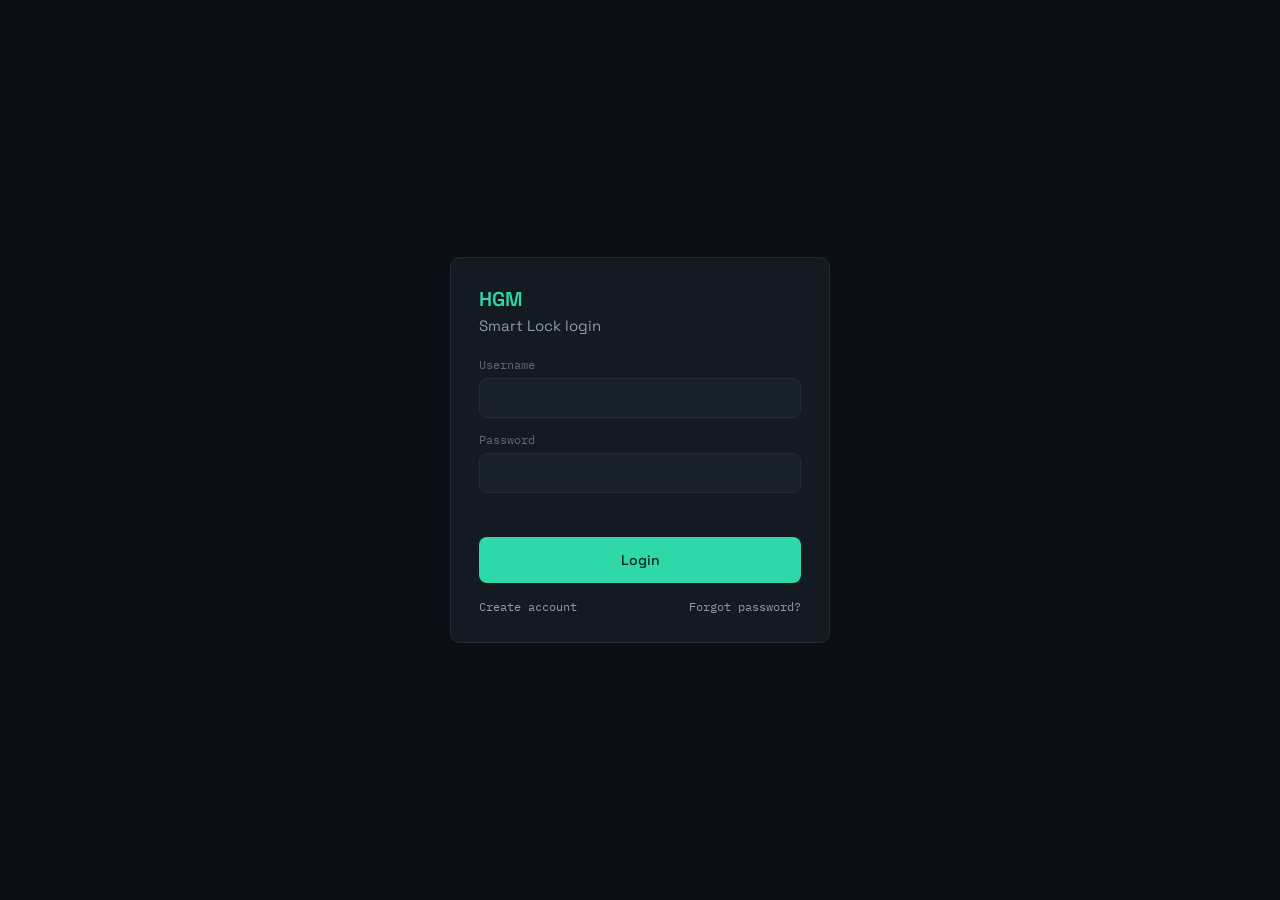
<file: frontend/index.html>
<!DOCTYPE html>
<html lang="vi">
<head>
<meta charset="UTF-8">
<meta name="viewport" content="width=device-width, initial-scale=1.0">
<title>Hệ thống cửa đa chiều HGM</title>
<link rel="stylesheet" href="style.css">
<link rel="preconnect" href="https://fonts.googleapis.com">
<link href="https://fonts.googleapis.com/css2?family=Space+Grotesk:wght@500;600&family=IBM+Plex+Mono:wght@400;500&display=swap" rel="stylesheet">
</head>
<body>

<div class="page">

  <header class="topbar">
    <div class="brand">
      <span class="brand-mark">HGM</span>
      <span class="brand-name">Hệ thống cửa đa chiều</span>
    </div>
    <div class="navbar">
      <span class="nav-user" id="navUser"></span>
      <a href="admin.html" class="nav-link" id="adminLink" style="display:none">Quản lý tài khoản</a>
      <div class="conn" id="connIndicator">
        <span class="conn-dot" id="connDot"></span>
        <span id="connLabel">Đang kết nối…</span>
      </div>
      <button class="btn btn-ghost" id="logoutBtn">Đăng xuất</button>
    </div>
  </header>

  <main class="grid">

    <section class="card card-status">
      <div class="card-label">Trạng thái cửa</div>
      <div class="status-row">
        <span class="status-badge" id="stateBadge">—</span>
        <span class="status-meta" id="stateMeta">Chưa có dữ liệu</span>
      </div>
      <div class="status-detail" id="stateDetail">
        <div><span class="detail-key">Phương thức</span><span class="detail-val" id="methodVal">—</span></div>
        <div><span class="detail-key">Người dùng</span><span class="detail-val" id="userVal">—</span></div>
        <div><span class="detail-key">Cập nhật lúc</span><span class="detail-val" id="timeVal">—</span></div>
      </div>
    </section>

    <section class="card card-controls">
      <div class="card-label">Điều khiển từ xa</div>
      <div class="btn-row">
        <button class="btn btn-primary" id="unlockBtn">
          Mở cửa từ xa
        </button>
        <button class="btn btn-secondary" id="lockBtn">
          Đóng cửa
        </button>
      </div>

      <div class="lockdown-row">
        <div>
          <div class="lockdown-title">Chế độ khóa chết</div>
          <div class="lockdown-desc">Chỉ cho phép mở bằng vân tay</div>
        </div>
        <label class="switch">
          <input type="checkbox" id="lockdownToggle">
          <span class="switch-track"></span>
        </label>
      </div>
      <div class="feedback" id="feedback"></div>
    </section>

    <section class="card card-2fa">
      <div class="card-heading">
        <div class="card-label">2FA</div>
        <button class="btn btn-primary btn-small" id="add2faBtn" type="button">+ Thêm 2FA</button>
      </div>
      <form class="twofa-form" id="twofaForm" style="display:none">
        <div class="field">
          <label for="twofaName">Tên tài khoản</label>
          <input id="twofaName" type="text" placeholder="VD: Điện thoại của tôi" required>
        </div>
        <button class="btn btn-primary btn-small" type="submit">Tạo tài khoản</button>
        <button class="btn btn-secondary btn-small" id="cancel2faBtn" type="button">Hủy</button>
      </form>
      <div id="twofaList"><div class="empty-row">Chưa có tài khoản 2FA</div></div>
      <div class="twofa-hint">Mở cửa bằng OTP: bấm phím D trên ESP32, nhập mã 6 số từ Authenticator rồi bấm #.</div>
    </section>

    <section class="card card-history">
      <div class="card-label">Lịch sử ra vào</div>
      <table class="history-table">
        <thead>
          <tr><th>Thời gian</th><th>Người dùng</th><th>Phương thức</th><th>Kết quả</th></tr>
        </thead>
        <tbody id="historyBody">
          <tr><td colspan="4" class="empty-row">Chưa có lịch sử</td></tr>
        </tbody>
      </table>
    </section>

  </main>
</div>

<div class="qr-dialog" id="qrDialog" style="display:none">
  <div class="qr-dialog-card">
    <div class="card-label" id="qrTitle">Thêm vào Authenticator</div>
    <img id="qrImage" alt="QR Code 2FA">
    <button class="btn btn-secondary btn-small" id="closeQrBtn" type="button">Đóng</button>
  </div>
</div>

<script src="auth.js"></script>
<script src="app.js"></script>
</body>
</html>
</file>
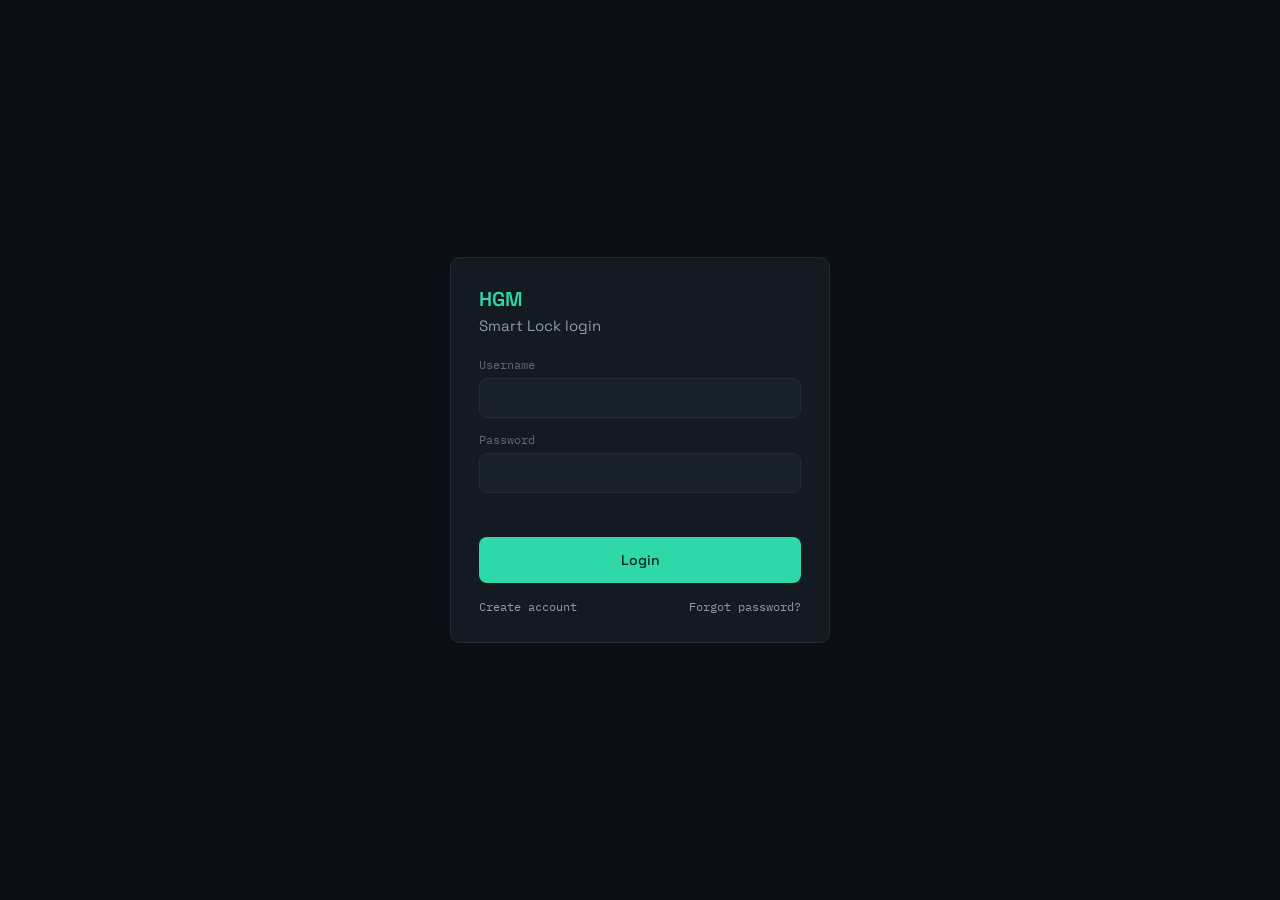
<file: frontend/admin.html>
<!DOCTYPE html>
<html lang="vi">
<head>
<meta charset="UTF-8">
<meta name="viewport" content="width=device-width, initial-scale=1.0">
<title>Quản trị — HGM</title>
<link rel="stylesheet" href="style.css">
<link rel="preconnect" href="https://fonts.googleapis.com">
<link href="https://fonts.googleapis.com/css2?family=Space+Grotesk:wght@500;600&family=IBM+Plex+Mono:wght@400;500&display=swap" rel="stylesheet">
</head>
<body>

<div class="page">

  <header class="topbar">
    <div class="brand">
      <span class="brand-mark">HGM</span>
      <span class="brand-name">Quản lý tài khoản</span>
    </div>
    <div class="navbar">
      <span class="nav-user" id="navUser"></span>
      <a href="index.html" class="nav-link">Về dashboard</a>
      <button class="btn btn-ghost" id="logoutBtn">Đăng xuất</button>
    </div>
  </header>

  <main class="admin-layout">

    <section class="card">
      <div class="card-label">Danh sách tài khoản</div>
      <ul class="user-list" id="userList">
        <li class="empty-row">Đang tải…</li>
      </ul>
    </section>

    <section class="card">
      <div class="card-label" id="credLabel">Chọn một tài khoản bên trái</div>

      <form class="cred-form" id="credForm" style="display:none">
        <div class="field">
          <label for="credType">Loại</label>
          <select id="credType">
            <option value="fingerprint">Vân tay</option>
            <option value="rfid">Thẻ RFID</option>
            <option value="ble">BLE (MAC điện thoại)</option>
            <option value="pin">Mã PIN</option>
          </select>
        </div>
        <div class="field">
          <label for="credValue">Giá trị</label>
          <input type="text" id="credValue" placeholder="VD: 04A3B2C1" required>
        </div>
        <div class="field">
          <label for="credLabelInput">Ghi chú</label>
          <input type="text" id="credLabelInput" placeholder="VD: Ngón trỏ phải">
        </div>
        <button type="submit" class="btn btn-primary btn-small">Thêm</button>
      </form>

      <table class="history-table" id="credTable" style="display:none">
        <thead>
          <tr><th>Loại</th><th>Giá trị</th><th>Ghi chú</th><th></th></tr>
        </thead>
        <tbody id="credBody"></tbody>
      </table>

      <div class="admin-2fa" id="twofaAdminPanel" style="display:none">
        <div class="card-label">Tài khoản 2FA của user này</div>
        <form class="cred-form" id="twofaAdminForm">
          <div class="field">
            <label for="twofaAdminLabel">Tên tài khoản</label>
            <input type="text" id="twofaAdminLabel" placeholder="VD: Admin Door" maxlength="80" required>
          </div>
          <button type="submit" class="btn btn-primary btn-small">Tạo secret + QR</button>
        </form>
        <table class="history-table" id="twofaAdminTable">
          <thead><tr><th>Tên</th><th>OTP</th><th>QR</th><th></th></tr></thead>
          <tbody id="twofaAdminBody"></tbody>
        </table>
      </div>
    </section>

  </main>
</div>

<script src="auth.js"></script>
<script>
requireAdmin();

const currentUser = getUser();
document.getElementById("navUser").textContent = currentUser.username + " (admin)";
document.getElementById("logoutBtn").addEventListener("click", logout);

const userList = document.getElementById("userList");
const credLabel = document.getElementById("credLabel");
const credForm = document.getElementById("credForm");
const credTable = document.getElementById("credTable");
const credBody = document.getElementById("credBody");
const twofaAdminPanel = document.getElementById("twofaAdminPanel");
const twofaAdminForm = document.getElementById("twofaAdminForm");
const twofaAdminBody = document.getElementById("twofaAdminBody");

let selectedUserId = null;

const typeLabel = {
  fingerprint: "Vân tay",
  rfid: "Thẻ RFID",
  ble: "BLE",
  pin: "Mã PIN",
};

async function loadUsers() {
  try {
    const res = await apiFetch("/api/users");
    const users = await res.json();
    if (!Array.isArray(users) || users.length === 0) {
      userList.innerHTML = '<li class="empty-row">Chưa có tài khoản</li>';
      return;
    }
    userList.innerHTML = users.map((u) => `
      <li data-id="${u.id}">
        ${u.username} <span style="color:var(--text-muted)">· ${u.role}</span>
      </li>
    `).join("");

    userList.querySelectorAll("li[data-id]").forEach((li) => {
      // Firebase dung ID dang chuoi (VD: -OExxxxxxxxx) - KHONG duoc parseInt(),
      // parseInt se pha vong id nay thanh NaN vi no bat dau bang dau "-" roi toi chu cai.
      li.addEventListener("click", () => selectUser(li, li.dataset.id, li.textContent.trim()));
    });
  } catch (err) {
    userList.innerHTML = '<li class="empty-row">Không tải được danh sách</li>';
  }
}

function selectUser(li, userId, label) {
  userList.querySelectorAll("li").forEach((el) => el.classList.remove("active"));
  li.classList.add("active");
  selectedUserId = userId;
  credLabel.textContent = "Thông tin xác thực của: " + label;
  credForm.style.display = "grid";
  credTable.style.display = "table";
  twofaAdminPanel.style.display = "block";
  loadCredentials();
  loadUserTwoFA();
}

async function loadUserTwoFA() {
  if (!selectedUserId) return;
  try {
    const res = await apiFetch(`/api/users/${selectedUserId}/2fa`);
    const accounts = await res.json();
    if (!Array.isArray(accounts) || accounts.length === 0) {
      twofaAdminBody.innerHTML = '<tr><td colspan="4" class="empty-row">Chưa có tài khoản 2FA</td></tr>';
      return;
    }
    twofaAdminBody.innerHTML = accounts.map((account) => `
      <tr>
        <td>${account.label}</td>
        <td class="otp-code">${account.otp}</td>
        <td><button class="btn btn-secondary btn-small" data-qr="${account.id}">Hiện QR</button></td>
        <td><button class="btn btn-danger btn-small" data-delete-2fa="${account.id}">Xóa</button></td>
      </tr>
    `).join("");
    twofaAdminBody.querySelectorAll("[data-qr]").forEach((button) => {
      button.addEventListener("click", () => {
        const account = accounts.find((item) => item.id === button.dataset.qr);
        if (!account) return;
        const qr = "https://api.qrserver.com/v1/create-qr-code/?size=240x240&data=" + encodeURIComponent(account.otpauth);
        window.open(qr, "hgm-2fa-qr", "width=320,height=360");
      });
    });
    twofaAdminBody.querySelectorAll("[data-delete-2fa]").forEach((button) => {
      button.addEventListener("click", () => deleteUserTwoFA(button.dataset.delete2fa));
    });
  } catch (err) {
    twofaAdminBody.innerHTML = '<tr><td colspan="4" class="empty-row">Không tải được 2FA</td></tr>';
  }
}

twofaAdminForm.addEventListener("submit", async (event) => {
  event.preventDefault();
  if (!selectedUserId) return;
  try {
    const res = await apiFetch(`/api/users/${selectedUserId}/2fa`, {
      method: "POST",
      body: JSON.stringify({ label: document.getElementById("twofaAdminLabel").value.trim() }),
    });
    const data = await res.json();
    if (!res.ok || !data.ok) throw new Error(data.error || "Không tạo được 2FA");
    document.getElementById("twofaAdminLabel").value = "";
    loadUserTwoFA();
    alert("Đã tạo secret 2FA. Bấm Hiện QR để quét bằng Authenticator.");
  } catch (err) {
    alert(err.message);
  }
});

async function deleteUserTwoFA(twofaId) {
  if (!confirm("Xóa tài khoản 2FA này? Các ứng dụng Authenticator đã quét sẽ không còn dùng được.")) return;
  try {
    const res = await apiFetch(`/api/2fa/${twofaId}`, { method: "DELETE" });
    if (!res.ok) throw new Error("Không xóa được 2FA");
    loadUserTwoFA();
  } catch (err) {
    alert(err.message);
  }
}

async function loadCredentials() {
  if (!selectedUserId) return;
  try {
    const res = await apiFetch(`/api/users/${selectedUserId}/credentials`);
    const creds = await res.json();
    if (!Array.isArray(creds) || creds.length === 0) {
      credBody.innerHTML = '<tr><td colspan="4" class="empty-row">Chưa có thông tin xác thực nào</td></tr>';
      return;
    }
    credBody.innerHTML = creds.map((c) => `
      <tr>
        <td>${typeLabel[c.type] || c.type}</td>
        <td>${c.credential_value}</td>
        <td>${c.label || "—"}</td>
        <td><button class="btn btn-danger btn-small" data-cred-id="${c.id}">Xóa</button></td>
      </tr>
    `).join("");

    credBody.querySelectorAll("button[data-cred-id]").forEach((btn) => {
      btn.addEventListener("click", () => deleteCredential(btn.dataset.credId));
    });
  } catch (err) {
    credBody.innerHTML = '<tr><td colspan="4" class="empty-row">Không tải được</td></tr>';
  }
}

credForm.addEventListener("submit", async (e) => {
  e.preventDefault();
  if (!selectedUserId) return;

  try {
    const res = await apiFetch(`/api/users/${selectedUserId}/credentials`, {
      method: "POST",
      body: JSON.stringify({
        type: document.getElementById("credType").value,
        value: document.getElementById("credValue").value.trim(),
        label: document.getElementById("credLabelInput").value.trim(),
      }),
    });
    const data = await res.json();

    if (!res.ok || !data.ok) {
      alert(data.error || "Không thêm được (server trả lỗi, kiểm tra tab Debug của Node-RED)");
      return;
    }

    document.getElementById("credValue").value = "";
    document.getElementById("credLabelInput").value = "";
    loadCredentials();
  } catch (err) {
    alert("Không gọi được API, kiểm tra Node-RED có đang chạy và CORS đã bật chưa");
  }
});

async function deleteCredential(credId) {
  if (!confirm("Xóa thông tin xác thực này?")) return;
  try {
    await apiFetch(`/api/credentials/${credId}`, { method: "DELETE" });
    loadCredentials();
  } catch (err) {
    alert("Không xóa được, kiểm tra kết nối Node-RED");
  }
}

loadUsers();
</script>
</body>
</html>
</file>
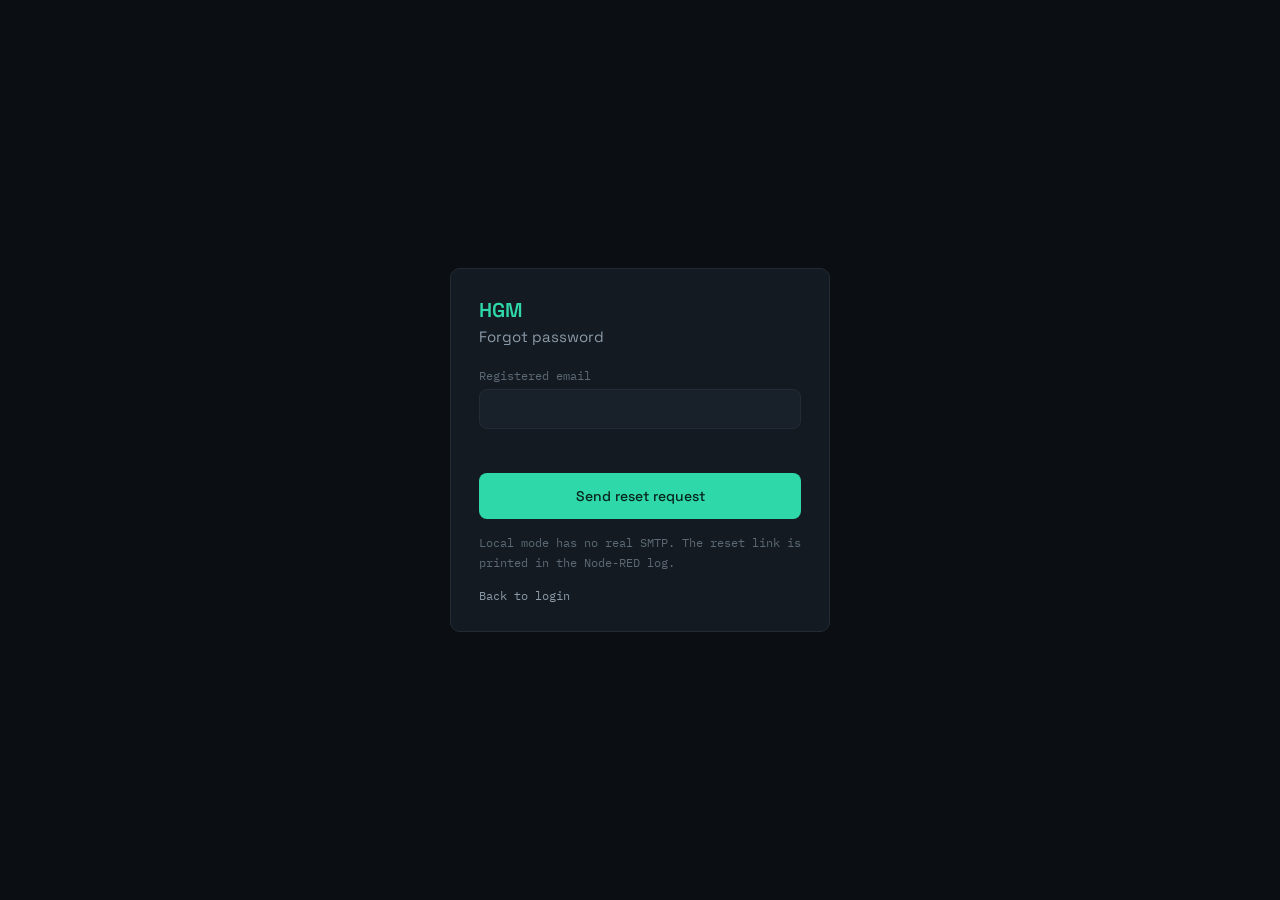
<file: frontend/forgot-password.html>
<!DOCTYPE html>
<html lang="en">
<head>
<meta charset="UTF-8">
<meta name="viewport" content="width=device-width, initial-scale=1.0">
<title>Forgot password — HGM</title>
<link rel="stylesheet" href="style.css">
<link rel="preconnect" href="https://fonts.googleapis.com">
<link href="https://fonts.googleapis.com/css2?family=Space+Grotesk:wght@500;600&family=IBM+Plex+Mono:wght@400;500&display=swap" rel="stylesheet">
</head>
<body>

<div class="auth-page">
  <div class="auth-card">
    <div class="auth-brand">HGM</div>
    <div class="auth-title">Forgot password</div>

    <form id="forgotForm">
      <div class="field">
        <label for="email">Registered email</label>
        <input type="email" id="email" required autocomplete="email">
      </div>
      <div class="auth-msg" id="msg"></div>
      <button type="submit" class="btn btn-primary" id="submitBtn">Send reset request</button>
    </form>

    <p style="font-size:12px;color:var(--text-muted);margin-top:14px;line-height:1.6">
      Local mode has no real SMTP. The reset link is printed in the Node-RED log.
    </p>

    <div class="auth-links">
      <a href="login.html">Back to login</a>
      <span></span>
    </div>
  </div>
</div>

<script src="auth.js"></script>
<script>
document.getElementById("forgotForm").addEventListener("submit", async (e) => {
  e.preventDefault();
  const msg = document.getElementById("msg");
  const btn = document.getElementById("submitBtn");
  btn.disabled = true;

  try {
    const res = await fetch(API_BASE + "/api/auth/forgot-password", {
      method: "POST",
      headers: { "Content-Type": "application/json" },
      body: JSON.stringify({ email: document.getElementById("email").value.trim() }),
    });
    const data = await res.json();
    msg.textContent = data.message || "Request sent";
    msg.className = "auth-msg success";
  } catch (err) {
    msg.textContent = "Could not connect to Node-RED (" + API_BASE + ")";
    msg.className = "auth-msg error";
  } finally {
    btn.disabled = false;
  }
});
</script>
</body>
</html>
</file>
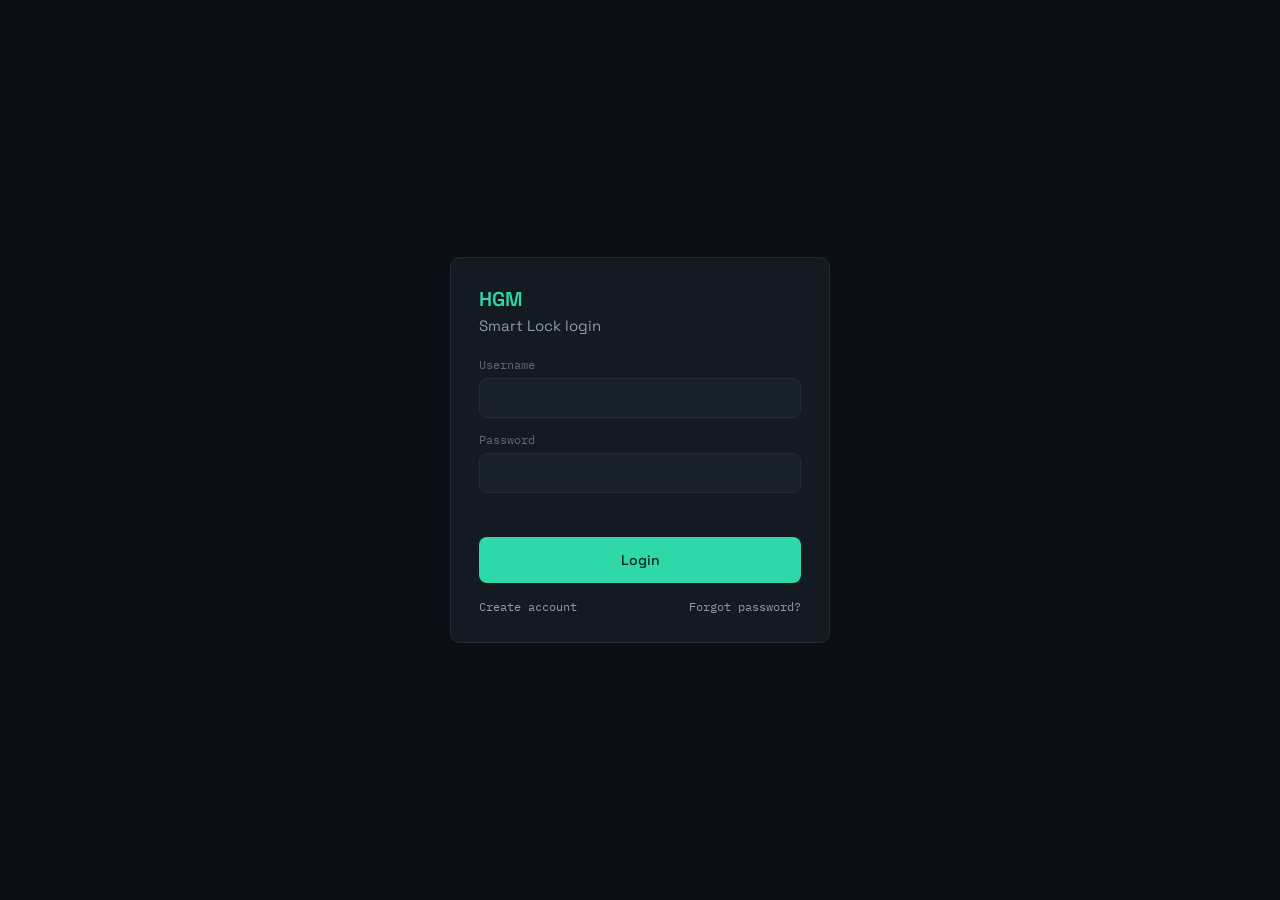
<file: frontend/login.html>
<!DOCTYPE html>
<html lang="en">
<head>
<meta charset="UTF-8">
<meta name="viewport" content="width=device-width, initial-scale=1.0">
<title>Login — HGM</title>
<link rel="stylesheet" href="style.css">
<link rel="preconnect" href="https://fonts.googleapis.com">
<link href="https://fonts.googleapis.com/css2?family=Space+Grotesk:wght@500;600&family=IBM+Plex+Mono:wght@400;500&display=swap" rel="stylesheet">
</head>
<body>

<div class="auth-page">
  <div class="auth-card">
    <div class="auth-brand">HGM</div>
    <div class="auth-title">Smart Lock login</div>

    <form id="loginForm">
      <div class="field">
        <label for="username">Username</label>
        <input type="text" id="username" required autocomplete="username">
      </div>
      <div class="field">
        <label for="password">Password</label>
        <input type="password" id="password" required autocomplete="current-password">
      </div>
      <div class="auth-msg" id="msg"></div>
      <button type="submit" class="btn btn-primary" id="submitBtn">Login</button>
    </form>

    <div class="auth-links">
      <a href="register.html">Create account</a>
      <a href="forgot-password.html">Forgot password?</a>
    </div>
  </div>
</div>

<script src="auth.js"></script>
<script>
document.getElementById("loginForm").addEventListener("submit", async (e) => {
  e.preventDefault();
  const msg = document.getElementById("msg");
  const btn = document.getElementById("submitBtn");
  msg.textContent = "";
  msg.className = "auth-msg";
  btn.disabled = true;

  try {
    const controller = new AbortController();
    const requestTimeout = setTimeout(() => controller.abort(), 15000);
    const res = await fetch(API_BASE + "/api/auth/login", {
      method: "POST",
      headers: { "Content-Type": "application/json" },
      body: JSON.stringify({
        username: document.getElementById("username").value.trim(),
        password: document.getElementById("password").value,
      }),
      signal: controller.signal,
    });
    clearTimeout(requestTimeout);
    const responseText = await res.text();
    let data;
    try {
      data = JSON.parse(responseText);
    } catch (parseError) {
      data = { ok: false, error: responseText || ("HTTP " + res.status) };
    }

    if (res.status === 404) {
      msg.textContent = "Node-RED đang chạy nhưng chưa Deploy flow / không có API /api/auth/login (HTTP 404)";
      msg.className = "auth-msg error";
      return;
    }

    if (!res.ok || !data.ok) {
      msg.textContent = data.error || "Login failed";
      msg.className = "auth-msg error";
      return;
    }

    setSession(data.token, data.user);
    window.location.href = "index.html";
  } catch (err) {
    msg.textContent = err.name === "AbortError"
      ? "Node-RED/Firebase không phản hồi sau 15 giây. Kiểm tra Debug Node-RED và Firebase."
      : "Không kết nối được Node-RED (" + API_BASE + "). Hãy kiểm tra Node-RED hoặc địa chỉ API.";
    msg.className = "auth-msg error";
  } finally {
    btn.disabled = false;
  }
});
</script>
</body>
</html>
</file>
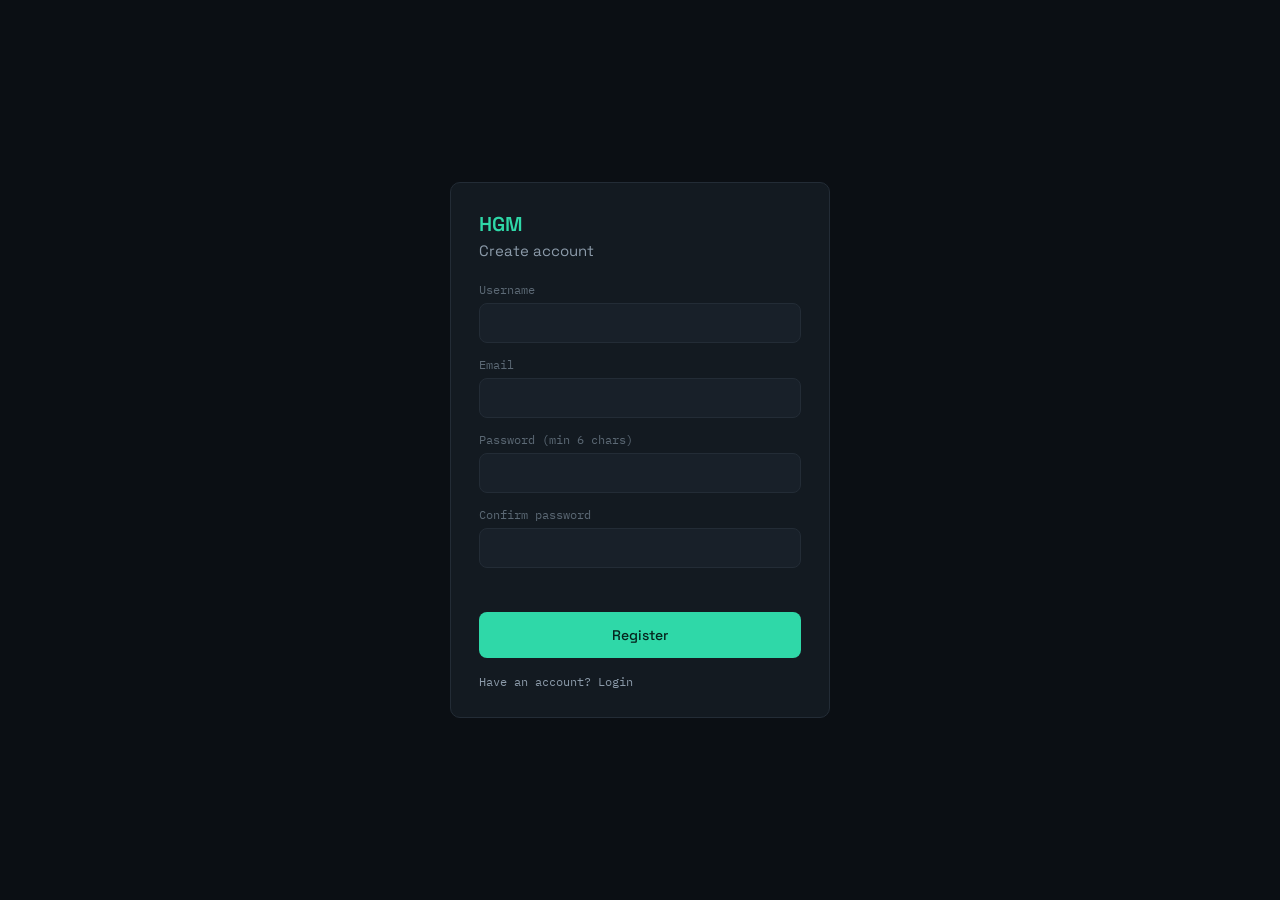
<file: frontend/register.html>
<!DOCTYPE html>
<html lang="en">
<head>
<meta charset="UTF-8">
<meta name="viewport" content="width=device-width, initial-scale=1.0">
<title>Register — HGM</title>
<link rel="stylesheet" href="style.css">
<link rel="preconnect" href="https://fonts.googleapis.com">
<link href="https://fonts.googleapis.com/css2?family=Space+Grotesk:wght@500;600&family=IBM+Plex+Mono:wght@400;500&display=swap" rel="stylesheet">
</head>
<body>

<div class="auth-page">
  <div class="auth-card">
    <div class="auth-brand">HGM</div>
    <div class="auth-title">Create account</div>

    <form id="registerForm">
      <div class="field">
        <label for="username">Username</label>
        <input type="text" id="username" required autocomplete="username">
      </div>
      <div class="field">
        <label for="email">Email</label>
        <input type="email" id="email" required autocomplete="email">
      </div>
      <div class="field">
        <label for="password">Password (min 6 chars)</label>
        <input type="password" id="password" required minlength="6" autocomplete="new-password">
      </div>
      <div class="field">
        <label for="confirm">Confirm password</label>
        <input type="password" id="confirm" required minlength="6" autocomplete="new-password">
      </div>
      <div class="auth-msg" id="msg"></div>
      <button type="submit" class="btn btn-primary" id="submitBtn">Register</button>
    </form>

    <div class="auth-links">
      <a href="login.html">Have an account? Login</a>
      <span></span>
    </div>
  </div>
</div>

<script src="auth.js"></script>
<script>
document.getElementById("registerForm").addEventListener("submit", async (e) => {
  e.preventDefault();
  const msg = document.getElementById("msg");
  const btn = document.getElementById("submitBtn");
  msg.textContent = "";
  msg.className = "auth-msg";

  const password = document.getElementById("password").value;
  const confirm = document.getElementById("confirm").value;
  if (password !== confirm) {
    msg.textContent = "Passwords do not match";
    msg.className = "auth-msg error";
    return;
  }

  btn.disabled = true;
  try {
    const controller = new AbortController();
    const requestTimeout = setTimeout(() => controller.abort(), 15000);
    const res = await fetch(API_BASE + "/api/auth/register", {
      method: "POST",
      headers: { "Content-Type": "application/json" },
      body: JSON.stringify({
        username: document.getElementById("username").value.trim(),
        email: document.getElementById("email").value.trim(),
        password: password,
      }),
      signal: controller.signal,
    });
    clearTimeout(requestTimeout);
    const data = await res.json();

    if (!res.ok || !data.ok) {
      msg.textContent = data.error || "Registration failed";
      msg.className = "auth-msg error";
      return;
    }

    if (!data.token || !data.user) {
      msg.textContent = "Đăng ký thành công nhưng server chưa trả session";
      msg.className = "auth-msg error";
      return;
    }
    setSession(data.token, data.user);
    msg.textContent = "Đăng ký thành công, đang vào dashboard…";
    msg.className = "auth-msg success";
    window.location.href = "index.html";
  } catch (err) {
    msg.textContent = err.name === "AbortError"
      ? "Node-RED/Firebase không phản hồi sau 15 giây. Kiểm tra Debug Node-RED và Firebase."
      : "Không kết nối được Node-RED (" + API_BASE + ")";
    msg.className = "auth-msg error";
  } finally {
    btn.disabled = false;
  }
});
</script>
</body>
</html>
</file>
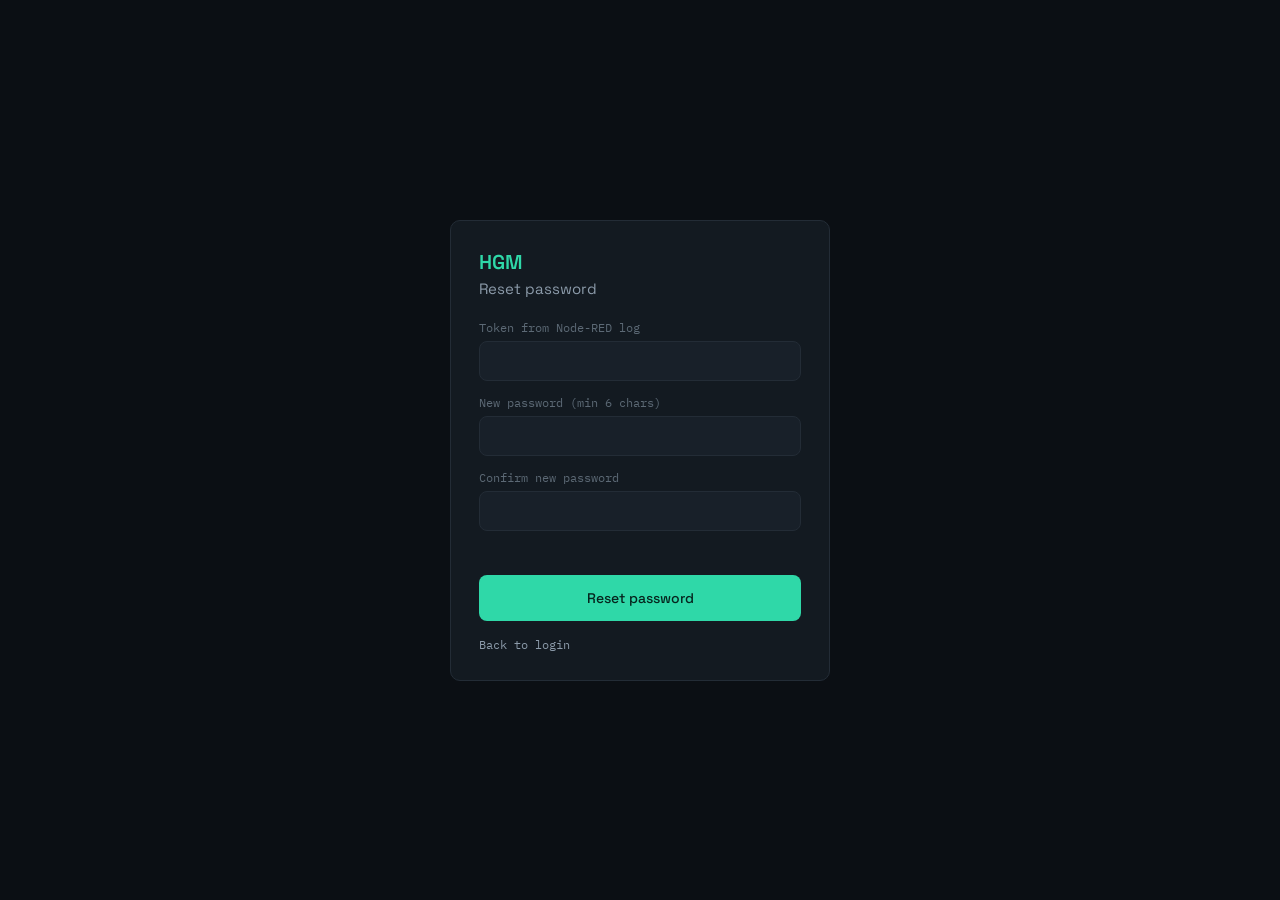
<file: frontend/reset-password.html>
<!DOCTYPE html>
<html lang="en">
<head>
<meta charset="UTF-8">
<meta name="viewport" content="width=device-width, initial-scale=1.0">
<title>Reset password — HGM</title>
<link rel="stylesheet" href="style.css">
<link rel="preconnect" href="https://fonts.googleapis.com">
<link href="https://fonts.googleapis.com/css2?family=Space+Grotesk:wght@500;600&family=IBM+Plex+Mono:wght@400;500&display=swap" rel="stylesheet">
</head>
<body>

<div class="auth-page">
  <div class="auth-card">
    <div class="auth-brand">HGM</div>
    <div class="auth-title">Reset password</div>

    <form id="resetForm">
      <div class="field">
        <label for="token">Token from Node-RED log</label>
        <input type="text" id="token" required>
      </div>
      <div class="field">
        <label for="newPassword">New password (min 6 chars)</label>
        <input type="password" id="newPassword" required minlength="6">
      </div>
      <div class="field">
        <label for="confirm">Confirm new password</label>
        <input type="password" id="confirm" required minlength="6">
      </div>
      <div class="auth-msg" id="msg"></div>
      <button type="submit" class="btn btn-primary" id="submitBtn">Reset password</button>
    </form>

    <div class="auth-links">
      <a href="login.html">Back to login</a>
      <span></span>
    </div>
  </div>
</div>

<script src="auth.js"></script>
<script>
// Fill the token from the page link
const params = new URLSearchParams(window.location.search);
if (params.get("token")) {
  document.getElementById("token").value = params.get("token");
}

document.getElementById("resetForm").addEventListener("submit", async (e) => {
  e.preventDefault();
  const msg = document.getElementById("msg");
  const btn = document.getElementById("submitBtn");
  msg.textContent = "";
  msg.className = "auth-msg";

  const newPassword = document.getElementById("newPassword").value;
  const confirm = document.getElementById("confirm").value;
  if (newPassword !== confirm) {
    msg.textContent = "Passwords do not match";
    msg.className = "auth-msg error";
    return;
  }

  btn.disabled = true;
  try {
    const res = await fetch(API_BASE + "/api/auth/reset-password", {
      method: "POST",
      headers: { "Content-Type": "application/json" },
      body: JSON.stringify({
        token: document.getElementById("token").value.trim(),
        newPassword: newPassword,
      }),
    });
    const data = await res.json();

    if (!res.ok || !data.ok) {
      msg.textContent = data.error || "Password reset failed";
      msg.className = "auth-msg error";
      return;
    }

    msg.textContent = "Success! Redirecting to login…";
    msg.className = "auth-msg success";
    setTimeout(() => (window.location.href = "login.html"), 1200);
  } catch (err) {
    msg.textContent = "Could not connect to Node-RED (" + API_BASE + ")";
    msg.className = "auth-msg error";
  } finally {
    btn.disabled = false;
  }
});
</script>
</body>
</html>
</file>
<file: frontend/style.css>
:root {
  --bg: #0B0F14;
  --surface: #131A21;
  --surface-raised: #182029;
  --border: #232C36;
  --text-primary: #E8EDF2;
  --text-secondary: #8C9BAA;
  --text-muted: #5C6975;
  --teal: #2FD8A8;
  --teal-dim: #163B32;
  --amber: #F2A83B;
  --amber-dim: #3D3018;
  --red: #E8503C;
  --red-dim: #3E1D17;
  --font-head: 'Space Grotesk', sans-serif;
  --font-mono: 'IBM Plex Mono', monospace;
}

* { box-sizing: border-box; }

body {
  margin: 0;
  background: var(--bg);
  color: var(--text-primary);
  font-family: var(--font-mono);
  font-size: 14px;
}

.page {
  max-width: 900px;
  margin: 0 auto;
  padding: 32px 20px 60px;
}

.topbar {
  display: flex;
  align-items: center;
  justify-content: space-between;
  padding-bottom: 24px;
  border-bottom: 1px solid var(--border);
  margin-bottom: 24px;
}

.brand { display: flex; align-items: baseline; gap: 10px; }

.brand-mark {
  font-family: var(--font-head);
  font-weight: 600;
  font-size: 22px;
  letter-spacing: 1px;
  color: var(--teal);
}

.brand-name {
  font-family: var(--font-head);
  font-weight: 500;
  font-size: 15px;
  color: var(--text-secondary);
}

.conn {
  display: flex;
  align-items: center;
  gap: 8px;
  font-size: 12px;
  color: var(--text-secondary);
}

.conn-dot {
  width: 8px;
  height: 8px;
  border-radius: 50%;
  background: var(--text-muted);
  position: relative;
  flex-shrink: 0;
}

.conn-dot.live {
  background: var(--teal);
}

.conn-dot.live::after {
  content: "";
  position: absolute;
  inset: -4px;
  border-radius: 50%;
  border: 1px solid var(--teal);
  animation: pulse 1.8s ease-out infinite;
}

.conn-dot.down { background: var(--red); }

@keyframes pulse {
  0% { transform: scale(0.6); opacity: 0.8; }
  100% { transform: scale(1.8); opacity: 0; }
}

.grid {
  display: grid;
  grid-template-columns: 1fr 1fr;
  gap: 20px;
}

.card {
  background: var(--surface);
  border: 1px solid var(--border);
  border-radius: 10px;
  padding: 20px;
}

.card-history { grid-column: 1 / -1; }
.card-2fa { grid-column: 1 / -1; }
.card-heading, .twofa-item { display: flex; align-items: center; justify-content: space-between; gap: 12px; }
.card-heading .card-label { margin-bottom: 0; }
.twofa-form { grid-template-columns: 1fr auto auto; gap: 10px; align-items: end; margin-bottom: 16px; }
.twofa-form .field { margin-bottom: 0; }
.twofa-item { padding: 12px 0; border-bottom: 1px solid var(--border); }
.twofa-item:last-child { border-bottom: none; }
.twofa-hidden, .twofa-hint { color: var(--text-muted); font-size: 12px; margin-top: 6px; }
.twofa-hint { padding-top: 14px; border-top: 1px solid var(--border); }
.qr-dialog { position: fixed; inset: 0; background: rgba(0,0,0,.75); align-items: center; justify-content: center; padding: 20px; }
.qr-dialog-card { width: 100%; max-width: 300px; padding: 20px; text-align: center; background: var(--surface); border: 1px solid var(--border); border-radius: 10px; }
.qr-dialog-card img { display: block; width: 220px; height: 220px; margin: 10px auto 14px; background: white; }

.card-label {
  font-family: var(--font-head);
  font-size: 12px;
  font-weight: 500;
  letter-spacing: 0.5px;
  text-transform: uppercase;
  color: var(--text-muted);
  margin-bottom: 16px;
}

.status-row {
  display: flex;
  align-items: center;
  gap: 12px;
  margin-bottom: 16px;
}

.status-badge {
  font-family: var(--font-head);
  font-weight: 600;
  font-size: 20px;
  padding: 6px 14px;
  border-radius: 8px;
  background: var(--surface-raised);
  color: var(--text-secondary);
}

.status-badge.locked { background: var(--teal-dim); color: var(--teal); }
.status-badge.unlocked { background: var(--amber-dim); color: var(--amber); }
.status-badge.lockdown { background: var(--red-dim); color: var(--red); }

.status-meta { color: var(--text-secondary); font-size: 13px; }

.status-detail { display: flex; flex-direction: column; gap: 8px; }
.status-detail > div { display: flex; justify-content: space-between; }
.detail-key { color: var(--text-muted); }
.detail-val { color: var(--text-primary); }

.btn {
  width: 100%;
  padding: 14px;
  border-radius: 8px;
  border: none;
  font-family: var(--font-head);
  font-weight: 500;
  font-size: 14px;
  cursor: pointer;
  transition: opacity 0.15s ease;
}

.btn:hover { opacity: 0.85; }
.btn:active { opacity: 0.7; }
.btn:disabled { opacity: 0.5; cursor: not-allowed; }

.btn-primary {
  background: var(--teal);
  color: #06251E;
}

.btn-row {
  display: flex;
  gap: 10px;
}

.btn-row .btn {
  flex: 1;
}

.btn-secondary {
  background: var(--surface-raised);
  color: var(--text-primary);
  border: 1px solid var(--border);
}

.btn-secondary:hover { border-color: var(--amber); color: var(--amber); }

.lockdown-row {
  display: flex;
  align-items: center;
  justify-content: space-between;
  margin-top: 20px;
  padding-top: 20px;
  border-top: 1px solid var(--border);
}

.lockdown-title { font-family: var(--font-head); font-size: 14px; font-weight: 500; }
.lockdown-desc { font-size: 12px; color: var(--text-muted); margin-top: 2px; }

.switch { position: relative; display: inline-block; width: 42px; height: 24px; }
.switch input { opacity: 0; width: 0; height: 0; }

.switch-track {
  position: absolute;
  inset: 0;
  background: var(--surface-raised);
  border: 1px solid var(--border);
  border-radius: 12px;
  cursor: pointer;
  transition: background 0.15s ease;
}

.switch-track::before {
  content: "";
  position: absolute;
  width: 16px;
  height: 16px;
  left: 3px;
  top: 3px;
  background: var(--text-secondary);
  border-radius: 50%;
  transition: transform 0.15s ease, background 0.15s ease;
}

.switch input:checked + .switch-track { background: var(--red-dim); border-color: var(--red); }
.switch input:checked + .switch-track::before { transform: translateX(18px); background: var(--red); }

.feedback {
  margin-top: 12px;
  font-size: 12px;
  color: var(--text-muted);
  min-height: 16px;
}

.history-table { width: 100%; border-collapse: collapse; }
.history-table th {
  text-align: left;
  font-family: var(--font-head);
  font-size: 11px;
  font-weight: 500;
  text-transform: uppercase;
  letter-spacing: 0.5px;
  color: var(--text-muted);
  padding: 8px 10px;
  border-bottom: 1px solid var(--border);
}

.history-table td {
  padding: 10px;
  border-bottom: 1px solid var(--border);
  color: var(--text-secondary);
  font-size: 13px;
}

.history-table tr:last-child td { border-bottom: none; }

.empty-row { text-align: center; color: var(--text-muted); padding: 20px; }

@media (max-width: 640px) {
  .grid { grid-template-columns: 1fr; }
  .twofa-item { align-items: flex-start; flex-direction: column; }
  .twofa-form { grid-template-columns: 1fr; }
}

/* ==== Auth pages (login / register / forgot / reset) ==== */

.auth-page {
  min-height: 100vh;
  display: flex;
  align-items: center;
  justify-content: center;
  padding: 20px;
}

.auth-card {
  width: 100%;
  max-width: 380px;
  background: var(--surface);
  border: 1px solid var(--border);
  border-radius: 10px;
  padding: 28px;
}

.auth-brand {
  font-family: var(--font-head);
  font-weight: 600;
  font-size: 20px;
  color: var(--teal);
  margin-bottom: 4px;
}

.auth-title {
  font-family: var(--font-head);
  font-size: 15px;
  color: var(--text-secondary);
  margin-bottom: 22px;
}

.field { margin-bottom: 14px; }

.field label {
  display: block;
  font-size: 12px;
  color: var(--text-muted);
  margin-bottom: 6px;
}

.field input, .field select {
  width: 100%;
  padding: 10px 12px;
  background: var(--surface-raised);
  border: 1px solid var(--border);
  border-radius: 8px;
  color: var(--text-primary);
  font-family: var(--font-mono);
  font-size: 14px;
}

.field input:focus, .field select:focus {
  outline: none;
  border-color: var(--teal);
}

.auth-msg {
  margin: 4px 0 14px;
  font-size: 12px;
  min-height: 16px;
}

.auth-msg.error { color: var(--red); }
.auth-msg.success { color: var(--teal); }

.auth-links {
  margin-top: 16px;
  display: flex;
  justify-content: space-between;
  font-size: 12px;
}

.auth-links a {
  color: var(--text-secondary);
  text-decoration: none;
}

.auth-links a:hover { color: var(--teal); }

/* ==== Navbar (dashboard / admin) ==== */

.navbar {
  display: flex;
  align-items: center;
  gap: 16px;
}

.nav-link {
  font-family: var(--font-head);
  font-size: 13px;
  color: var(--text-secondary);
  text-decoration: none;
}

.nav-link:hover { color: var(--teal); }

.nav-user {
  font-size: 12px;
  color: var(--text-muted);
}

.btn-ghost {
  background: transparent;
  border: 1px solid var(--border);
  color: var(--text-secondary);
  padding: 8px 14px;
  font-size: 12px;
}

.btn-ghost:hover { border-color: var(--teal); color: var(--teal); }

/* ==== Admin page ==== */

.admin-layout {
  display: grid;
  grid-template-columns: 260px 1fr;
  gap: 20px;
}

.user-list { list-style: none; padding: 0; margin: 0; }

.user-list li {
  padding: 10px 12px;
  border-radius: 8px;
  cursor: pointer;
  color: var(--text-secondary);
  font-size: 13px;
}

.user-list li:hover { background: var(--surface-raised); }
.user-list li.active { background: var(--teal-dim); color: var(--teal); }

.cred-form {
  display: grid;
  grid-template-columns: 1fr 1fr 1fr auto;
  gap: 10px;
  align-items: end;
  margin-bottom: 18px;
}

.cred-form .field { margin-bottom: 0; }
.admin-2fa { margin-top: 24px; padding-top: 20px; border-top: 1px solid var(--border); }
.admin-2fa .cred-form { grid-template-columns: 1fr auto; }

.btn-small {
  padding: 10px 14px;
  font-size: 12px;
}

.btn-danger {
  background: var(--red-dim);
  color: var(--red);
  border: 1px solid var(--red);
}

@media (max-width: 720px) {
  .admin-layout { grid-template-columns: 1fr; }
  .cred-form { grid-template-columns: 1fr; }
}
</file>
